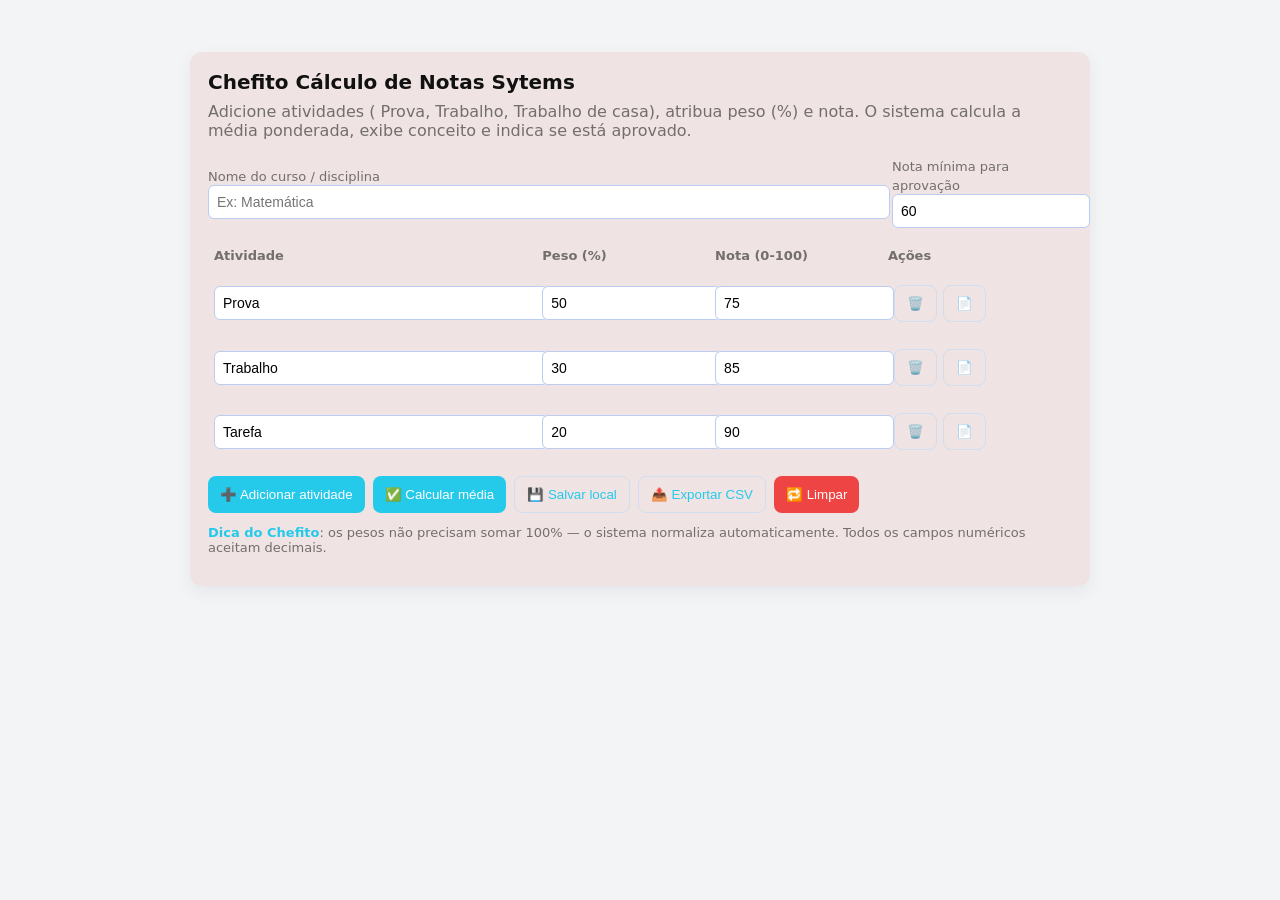
<file: chefe/calculo.html>
<!doctype html>
<html lang="pt-BR">
<head>
  <meta charset="utf-8" />
  <meta name="viewport" content="width=device-width,initial-scale=1" />
  <title>Chefito Cálculo de Notas Sytems</title>
 
 <link rel="stylesheet" href="cccc.css">
</head>
<body>
  
  <div class="container">
    <div class="card">
      <h1>Chefito Cálculo de Notas Sytems</h1>
      <p class="lead">Adicione atividades ( Prova, Trabalho, Trabalho de casa), atribua peso (%) e nota. O sistema calcula a média ponderada, exibe conceito e indica se está aprovado.</p>

      <div class="flex">
        <div style="flex:1">
          <label class="small">Nome do curso / disciplina</label>
          <input id="curso" type="text" placeholder="Ex: Matemática" />
        </div>
        <div style="width:180px">
          <label class="small">Nota mínima para aprovação</label>
          <input id="minimoAprovacao" type="number" min="0" max="100" value="60" />
        </div>
      </div>

      <table id="tabelaNotas" aria-label="Tabela de notas">
        <thead>
          <tr>
            <th style="width:38%">Atividade</th>
            <th style="width:20%">Peso (%)</th>
            <th style="width:20%">Nota (0-100)</th>
            <th style="width:22%">Ações</th>
          </tr>
        </thead>
        <tbody id="corpoTabela">
          <!-- Chefito:linhas serão inseridas aqui -->
        </tbody>
      </table>

      <div class="controls">
        <button id="btnAdd">➕ Adicionar atividade</button>
        <button id="btnCalcular">✅ Calcular média</button>
        <button id="btnSalvar" class="ghost">💾 Salvar local</button>
        <button id="btnExportar" class="ghost">📤 Exportar CSV</button>
        <button id="btnReset" class="danger">🔁 Limpar</button>
      </div>

      <div id="resultado" class="result" style="display:none">
        <strong id="textoResultado"></strong>
        <div id="detalhes" style="margin-top:8px" class="small"></div>
      </div>

      <p class="small" style="margin-top:12px"><strong><b class="prato">Dica do Chefito</b></strong>: os pesos não precisam somar 100% — o sistema normaliza automaticamente. Todos os campos numéricos aceitam decimais.</p>
    </div>
  </div>
<script src="cccc.js"></script>
  
</body>
</html>
</file>
<file: chefe/cccc.css>
:root{--accent:#25caeb;--muted:#00000084;--card:#efe3e3;--bg:#f3f4f6}
    body{font-family:Inter,system-ui,Segoe UI,Roboto,"Helvetica Neue",Arial;margin:0;background:var(--bg);color:#111}
    .container{max-width:900px;margin:32px auto;padding:20px}
    .card{background:var(--card);border-radius:12px;padding:18px;box-shadow:0 6px 18px rgba(15,23,42,0.06)}
    h1{margin:0 0 8px;font-size:20px}
    p.lead{margin:0 0 16px;color:var(--muted)}
    table{width:100%;border-collapse:collapse;margin-top:12px}
    th,td{padding:8px 6px;text-align:left}
    th{font-size:13px;color:var(--muted)}
    input[type="text"],input[type="number"],select{width:100%;padding:8px;border-radius:6px;border:1px solid #baccf1;font-size:14px}
    .controls{display:flex;gap:8px;margin-top:12px}
    button{background:var(--accent);color:#fff;border:0;padding:10px 12px;border-radius:8px;cursor:pointer}
    button.ghost{background:transparent;color:var(--accent);border:1px solid #d0def0}
    button.danger{background:#ef4444}
    .row-actions{display:flex;gap:6px}
    .result{margin-top:16px;padding:12px;border-radius:8px;background:#eef2ff}
    .small{font-size:13px;color:var(--muted)}
    .flex{display:flex;gap:20px;align-items:center}
    @media (max-width:640px){.controls{flex-direction:column}.flex{flex-direction:column;align-items:flex-start}}
    .card:hover{
      color:#25caeb;
      
    }
    .prato{
      color:#25caeb;
    }
    .row-actions{
      margin: 3%;
    }
</file>
